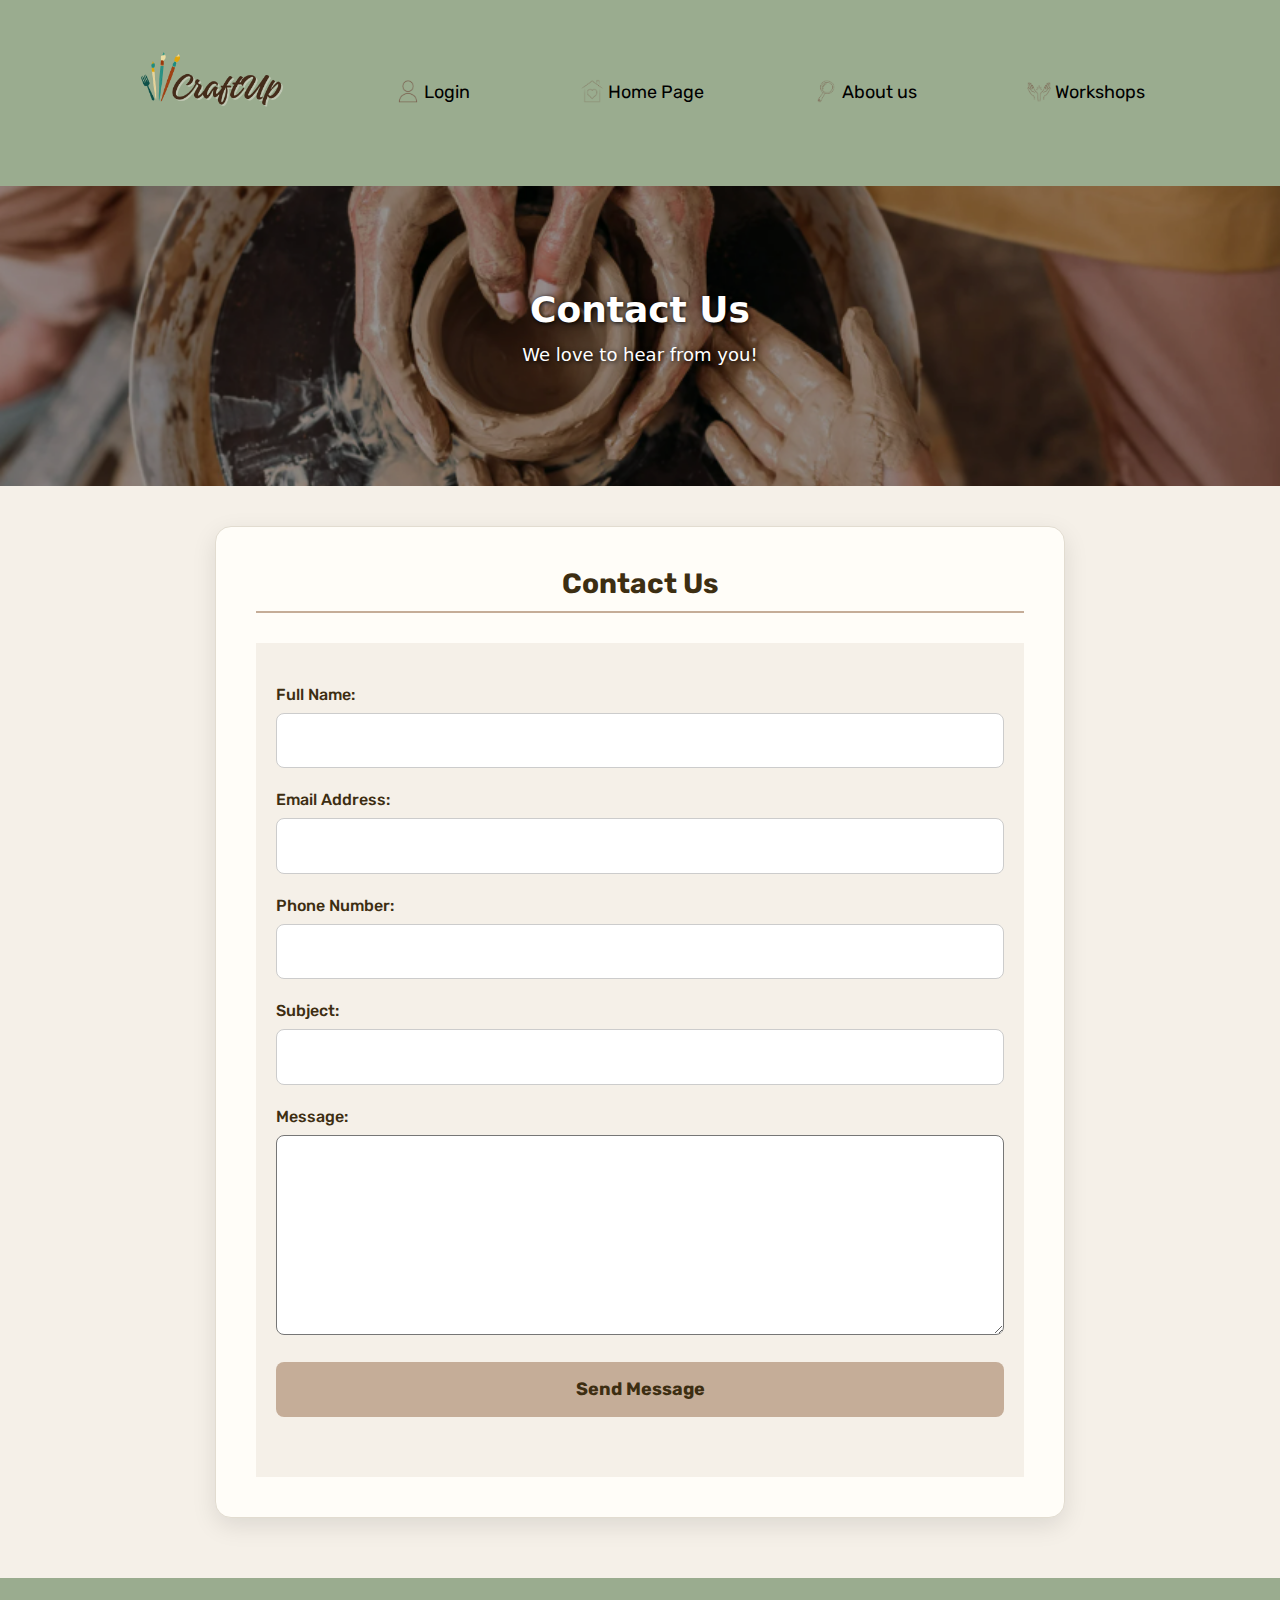
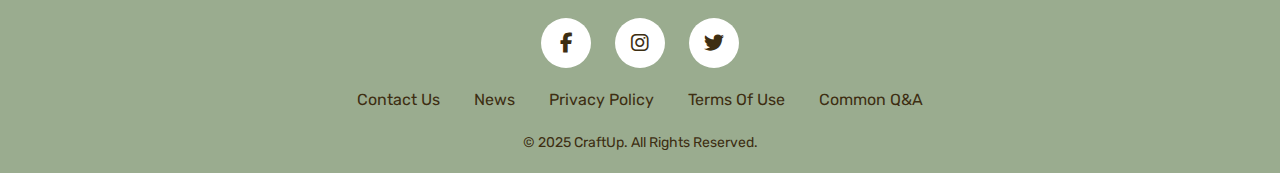
<file: ContactUs.html>
<!DOCTYPE html>
<html lang="en">
  <head>
    <meta charset="UTF-8" />
    <meta name="viewport" content="width=device-width, initial-scale=1.0" />
    <title>CraftUp | Contact Us</title>

    <link
      href="https://cdn.jsdelivr.net/npm/bootstrap@5.3.2/dist/css/bootstrap.min.css"
      rel="stylesheet"
    />
    <link
      href="https://cdnjs.cloudflare.com/ajax/libs/font-awesome/6.4.0/css/all.min.css"
      rel="stylesheet"
    />

    <!-- Styles -->
    <link rel="stylesheet" href="styles.css" />
    <link rel="stylesheet" href="RegisterStyles.css" />

    <!-- Font -->
    <link rel="preconnect" href="https://fonts.googleapis.com" />
    <link rel="preconnect" href="https://fonts.gstatic.com" crossorigin />
    <link
      href="https://fonts.googleapis.com/css2?family=Rubik:wght@300;400;500;700;900&display=swap"
      rel="stylesheet"
    />
  </head>

  <body>
    <div class="menu">
      <div class="logo" style="order: 1">
        <img src="images/CraftUp.png" width="100" height="100" alt="Logo" />
      </div>
      <div class="workshops" style="order: 5">
        <a href="WorkshopsPage.html">
          <img src="images/Workshop.png" width="30" height="30" alt="סדנאות" />
          <span>Workshops</span>
        </a>
      </div>
      <div class="aboutus" style="order: 4">
        <a href="AboutUs.html">
          <img src="images/search.png" width="30" height="30" alt="אודות" />
          <span>About us</span>
        </a>
      </div>
      <div class="home" style="order: 3">
        <a href="index.html">
          <img src="images/Home.png" width="30" height="30" alt="עמוד הבית" />
          <span>Home Page</span>
        </a>
      </div>
      <div class="login" style="order: 2">
        <a href="Login.html">
          <img src="images/Login.png" width="30" height="30" alt="התחברות" />
          <span>Login</span>
        </a>
      </div>
    </div>

    <!-- Header Section -->
    <div class="workshop-header">
      <div class="overlay">
        <h1>Contact Us</h1>
        <p>We love to hear from you!</p>
      </div>
    </div>

    <!-- Contact Us Form -->
    <section class="registration-form">
      <div class="registration-wrapper">
        <h2>Contact Us</h2>

        <div id="messageBox" class="message-box"></div>

        <form novalidate id="contactForm" class="registration-form">
          <div class="cc-full">
            <label for="contactFullName">Full Name:</label>
            <input
              type="text"
              id="contactFullName"
              class="full-width"
              required
            />
          </div>

          <div class="cc-full">
            <label for="contactEmail">Email Address:</label>
            <input type="email" id="contactEmail" class="full-width" required />
          </div>

          <div class="cc-full">
            <label for="contactPhone">Phone Number:</label>
            <input type="tel" id="contactPhone" class="full-width" required />
          </div>

          <div class="cc-full">
            <label for="contactSubject">Subject:</label>
            <input
              type="text"
              id="contactSubject"
              class="full-width"
              required
            />
          </div>

          <div class="cc-full">
            <label for="message">Message:</label>
            <textarea
              id="message"
              class="full-width"
              rows="5"
              required
            ></textarea>
          </div>

          <button type="submit">Send Message</button>
        </form>
      </div>
    </section>

    <footer class="modern-footer">
      <div class="footer-social">
        <a href="#"><i class="fab fa-facebook-f"></i></a>
        <a href="#"><i class="fab fa-instagram"></i></a>
        <a href="#"><i class="fab fa-twitter"></i></a>
      </div>

      <div class="footer-links">
        <a href="ContactUs.html">Contact Us</a>
        <a href="#">News</a>
        <a href="#">Privacy Policy</a>
        <a href="#">Terms Of Use</a>
        <a href="#">Common Q&A</a>
      </div>

      <div class="footer-bottom">
        <p>© 2025 CraftUp. All Rights Reserved.</p>
      </div>
    </footer>

    <script src="https://cdn.jsdelivr.net/npm/bootstrap@5.3.2/dist/js/bootstrap.bundle.min.js"></script>
    <script src="ContactUs.js"></script>
  </body>
</html>
</file>
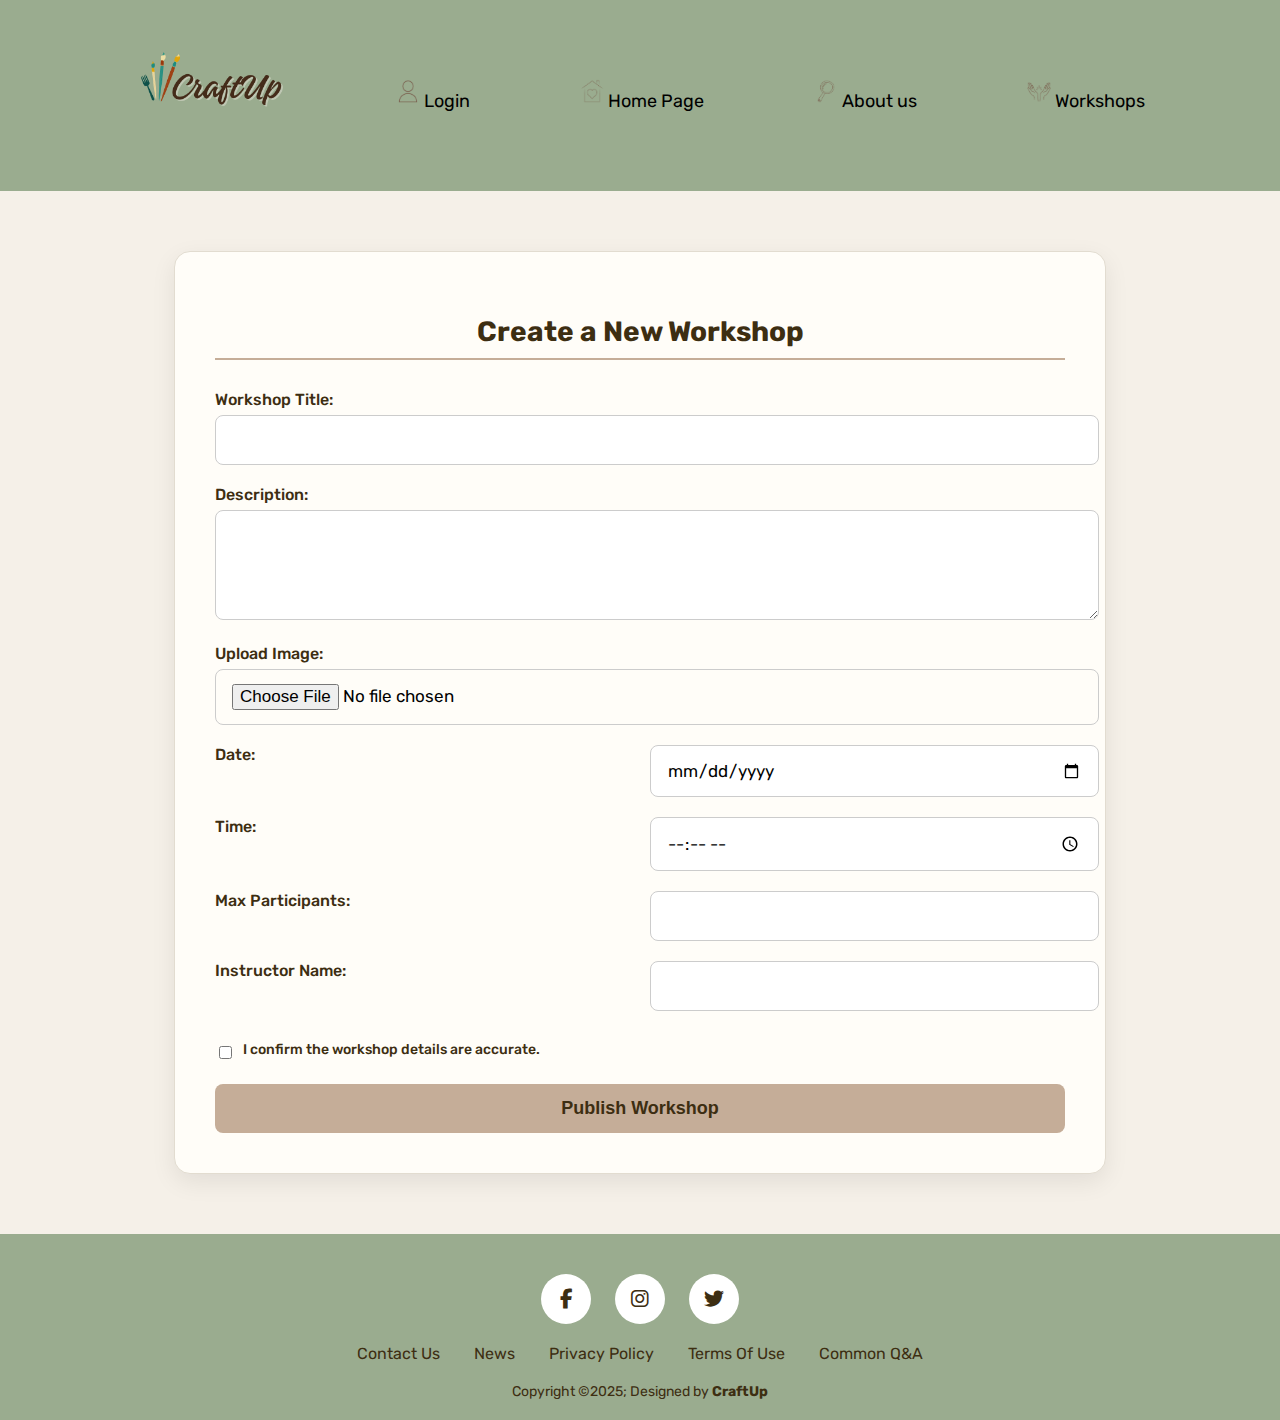
<file: CreateWorkshop.html>
<!DOCTYPE html>
<html lang="en">
  <head>
    <meta charset="UTF-8" />
    <meta name="viewport" content="width=device-width, initial-scale=1.0" />
    <title>CraftUp | Create Workshop</title>

    <link
      rel="stylesheet"
      href="https://cdnjs.cloudflare.com/ajax/libs/font-awesome/6.4.0/css/all.min.css"
    />
    <link rel="stylesheet" href="styles.css" />
    <link rel="stylesheet" href="CreateWorkshop.css" />
    <link
      href="https://fonts.googleapis.com/css2?family=Rubik:wght@300;400;500;700;900&display=swap"
      rel="stylesheet"
    />
  </head>
  <body>
    <div class="menu">
      <div class="logo" style="order: 1">
        <img src="images/CraftUp.png" width="100" height="100" alt="Logo" />
      </div>
      <div class="workshops" style="order: 5">
        <a href="WorkshopsPage.html"
          ><img src="images/Workshop.png" width="30" alt="" />
          <span>Workshops</span></a
        >
      </div>
      <div class="aboutus" style="order: 4">
        <a href="AboutUs.html"
          ><img src="images/search.png" width="30" alt="" />
          <span>About us</span></a
        >
      </div>
      <div class="home" style="order: 3">
        <a href="index.html"
          ><img src="images/Home.png" width="30" alt="" />
          <span>Home Page</span></a
        >
      </div>
      <div class="login" style="order: 2">
        <a href="Login.html"
          ><img src="images/Login.png" width="30" alt="" />
          <span>Login</span></a
        >
      </div>
    </div>

    <!-- Workshop Creation Form -->
    <section class="registration-form">
      <div class="registration-wrapper">
        <h2>Create a New Workshop</h2>
        <form novalidate>
          <div class="cc-full">
            <label for="title">Workshop Title:</label>
            <input type="text" id="title" name="title" required />
          </div>

          <div class="cc-full">
            <label for="description">Description:</label>
            <textarea
              id="description"
              name="description"
              rows="4"
              required
            ></textarea>
          </div>

          <div class="cc-full">
            <label for="image">Upload Image:</label>
            <input type="file" id="image" name="image" />
          </div>

          <label for="date">Date:</label>
          <input type="date" id="date" name="date" required />

          <label for="time">Time:</label>
          <input type="time" id="time" name="time" required />

          <label for="participants">Max Participants:</label>
          <input
            type="number"
            id="participants"
            name="participants"
            min="1"
            required
          />

          <label for="instructor">Instructor Name:</label>
          <input type="text" id="instructor" name="instructor" required />

          <div class="checkbox-label">
            <input type="checkbox" id="confirm" required />
            <label for="confirm"
              >I confirm the workshop details are accurate.</label
            >
          </div>

          <button type="submit">Publish Workshop</button>
        </form>
      </div>
    </section>

    <!-- Footer -->
    <footer class="modern-footer">
      <div class="footer-social">
        <a href="#"><i class="fab fa-facebook-f"></i></a>
        <a href="#"><i class="fab fa-instagram"></i></a>
        <a href="#"><i class="fab fa-twitter"></i></a>
      </div>
      <div class="footer-links">
        <a href="ContactUs.html">Contact Us</a>
        <a href="#">News</a>
        <a href="#">Privacy Policy</a>
        <a href="#">Terms Of Use</a>
        <a href="#">Common Q&A</a>
      </div>
      <div class="footer-bottom">
        <p>Copyright ©2025; Designed by <strong>CraftUp</strong></p>
      </div>
    </footer>

    <script src="create.js"></script>
  </body>
</html>
</file>
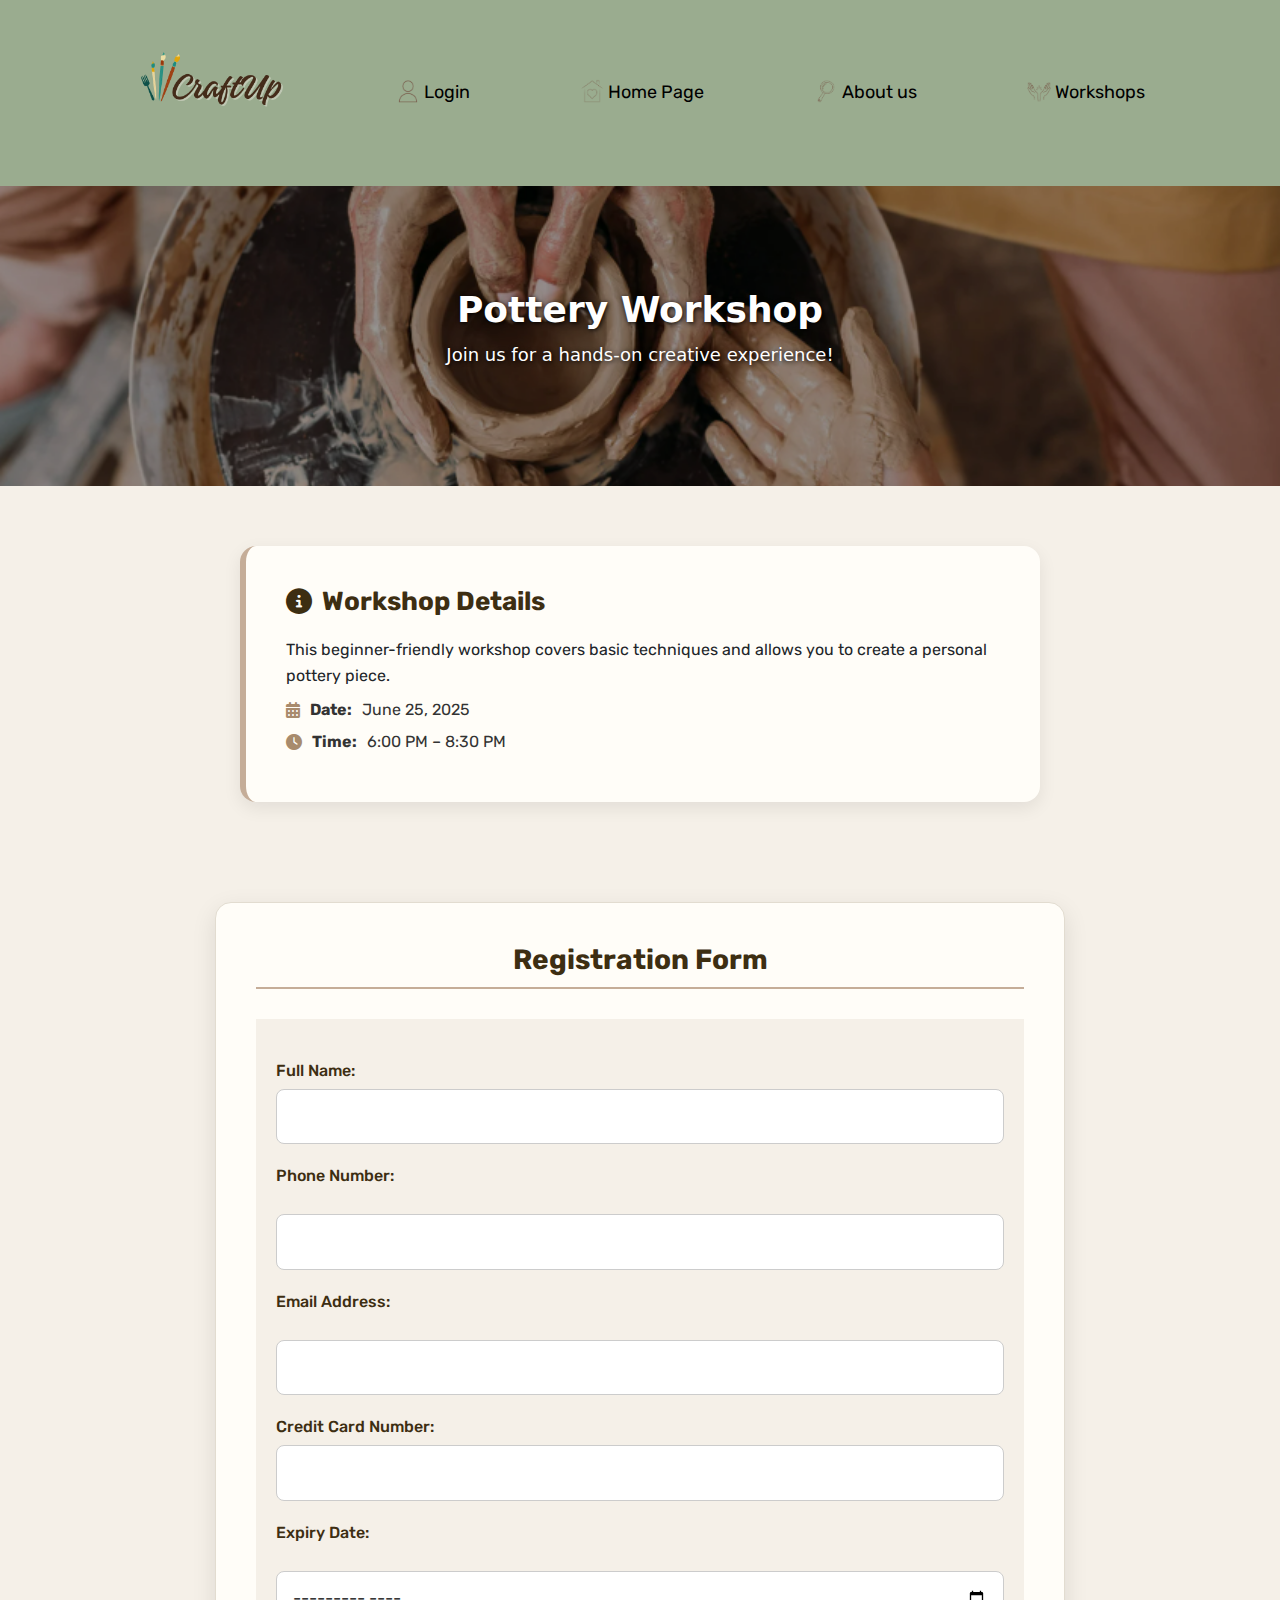
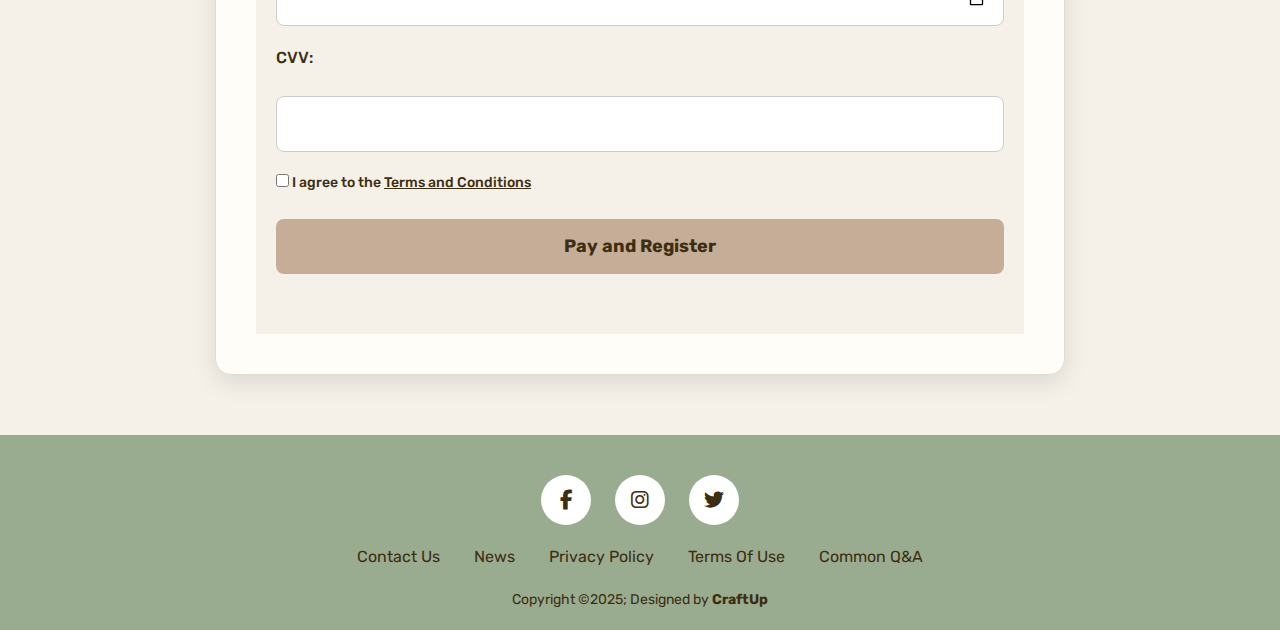
<file: Register.html>
<!DOCTYPE html>
<html lang="en">
  <head>
    <meta charset="UTF-8" />
    <meta name="viewport" content="width=device-width, initial-scale=1.0" />
    <title>CraftUp | Workshop Registration</title>

    <link
      href="https://cdn.jsdelivr.net/npm/bootstrap@5.3.2/dist/css/bootstrap.min.css"
      rel="stylesheet"
    />
    <link
      href="https://cdnjs.cloudflare.com/ajax/libs/font-awesome/6.4.0/css/all.min.css"
      rel="stylesheet"
    />

    <!-- Styles -->
    <link rel="stylesheet" href="styles.css" />
    <link rel="stylesheet" href="RegisterStyles.css" />
    <link
      rel="stylesheet"
      href="https://cdnjs.cloudflare.com/ajax/libs/font-awesome/6.4.0/css/all.min.css"
    />

    <!-- Font -->
    <link rel="preconnect" href="https://fonts.googleapis.com" />
    <link rel="preconnect" href="https://fonts.gstatic.com" crossorigin />
    <link
      href="https://fonts.googleapis.com/css2?family=Rubik:wght@300;400;500;700;900&display=swap"
      rel="stylesheet"
    />
  </head>

  <body>
    <div class="menu">
      <div class="logo" style="order: 1">
        <img src="images/CraftUp.png" width="100" height="100" alt="Logo" />
      </div>
      <div class="workshops" style="order: 5">
        <a href="WorkshopsPage.html">
          <img src="images/Workshop.png" width="30" height="30" alt="סדנאות" />
          <span>Workshops</span>
        </a>
      </div>
      <div class="aboutus" style="order: 4">
        <a href="AboutUs.html">
          <img src="images/search.png" width="30" height="30" alt="אודות" />
          <span>About us</span>
        </a>
      </div>
      <div class="home" style="order: 3">
        <a href="index.html">
          <img src="images/Home.png" width="30" height="30" alt="עמוד הבית" />
          <span>Home Page</span>
        </a>
      </div>
      <div class="login" style="order: 2">
        <a href="Login.html">
          <img src="images/Login.png" width="30" height="30" alt="התחברות" />
          <span>Login</span>
        </a>
      </div>
    </div>
    <!-- Header -->
    <div class="workshop-header">
      <div class="overlay">
        <h1>Pottery Workshop</h1>
        <p>Join us for a hands-on creative experience!</p>
      </div>
    </div>

    <!-- Workshop Info -->
    <section class="workshop-info">
      <div class="info-box">
        <h2><i class="fas fa-info-circle"></i> Workshop Details</h2>
        <p class="description">
          This beginner-friendly workshop covers basic techniques and allows you
          to create a personal pottery piece.
        </p>
        <div class="details-row">
          <p>
            <i class="fas fa-calendar-alt"></i> <strong>Date:</strong> June 25,
            2025
          </p>
          <p>
            <i class="fas fa-clock"></i> <strong>Time:</strong> 6:00 PM – 8:30
            PM
          </p>
        </div>
      </div>
    </section>

    <!-- Registration Form -->
    <section class="registration-form">
      <div class="registration-wrapper">
        <h2>Registration Form</h2>
        <form novalidate class="registration-form">
          <div class="cc-full">
            <label for="fullname">Full Name:</label>
            <input type="text" id="fullName" class="full-width" />
          </div>

          <label for="phone">Phone Number:</label>
          <input type="tel" id="phone" name="phone" required />

          <label for="email">Email Address:</label>
          <input type="email" id="email" name="email" required />

          <div class="cc-full">
            <label for="cardnumber">Credit Card Number:</label>
            <input type="text" id="creditCard" class="full-width" />
          </div>

          <label for="expdate">Expiry Date:</label>
          <input type="month" id="expdate" name="expdate" required />

          <label for="cvv">CVV:</label>
          <input type="text" id="cvv" name="cvv" maxlength="4" required />

          <label class="checkbox-label">
            <input type="checkbox" id="terms" required />
            I agree to the <a href="#">Terms and Conditions</a>
          </label>

          <button type="submit">Pay and Register</button>
        </form>
      </div>
    </section>

    <div id="messageBox" class="message-box"></div>

    <!-- Footer -->
    <footer class="modern-footer">
      <div class="footer-social">
        <a href="#"><i class="fab fa-facebook-f"></i></a>
        <a href="#"><i class="fab fa-instagram"></i></a>
        <a href="#"><i class="fab fa-twitter"></i></a>
      </div>
      <div class="footer-links">
        <a href="ContactUs.html">Contact Us</a>
        <a href="#">News</a>
        <a href="#">Privacy Policy</a>
        <a href="#">Terms Of Use</a>
        <a href="#">Common Q&A</a>
      </div>
      <div class="footer-bottom">
        <p>Copyright ©2025; Designed by <strong>CraftUp</strong></p>
      </div>
    </footer>
    <script src="Register.js"></script>
  </body>
</html>
</file>
<file: styles.css>
body {
  background-color: #e1ddd5;
  width: 100%;
  margin: 0;
}

/* === HEADER MENU === */
.menu {
  display: flex;
  align-items: center;
  justify-content: center;
  gap: 110px; 
  background-color: #9aac8f;
  padding: 10px 20px;
  font-family: "Rubik", sans-serif;
  font-size: 18px;
}

.menu img {
  width: 24px;
  height: 24px;
  margin-bottom: 4px;
}

.menu .logo img {
  width: 150px; 
  height: auto;
  margin-top: 12px; 
}

.menu span {
  color: black;
}

a {
  text-decoration: none;
}

a:hover {
  color: #c5ad98;
  text-decoration: underline;
}

/* === HERO IMAGE + TEXT === */
.cta-section {
  position: relative;
  width: 100%;
  height: auto;
  overflow: hidden;
}

.cta-section img {
  width: 100%;
  height: auto;
  display: block;
}

/* === FOOTER === */
.modern-footer {
  background-color: #9aac8f;
  color: #3d2e12;
  text-align: center;
  padding: 40px 20px 20px;
  font-family: "Rubik", sans-serif;
}

.footer-social {
  margin-bottom: 20px;
}

.footer-social a {
  display: inline-block;
  background-color: #fff;
  color: #3d2e12;
  width: 50px;
  height: 50px;
  line-height: 50px;
  margin: 0 10px;
  border-radius: 50%;
  font-size: 20px;
  transition: all 0.3s ease;
}

.footer-social a:hover {
  background-color: #c5ad98;
  color: white;
}

.footer-links {
  margin-bottom: 20px;
}

.footer-links a {
  color: #3d2e12;
  margin: 0 15px;
  text-decoration: none;
  font-size: 16px;
  transition: color 0.3s ease;
}

.footer-links a:hover {
  color: #c5ad98;
  text-decoration: underline;
}

.footer-bottom p {
  font-size: 14px;
  color: #3d2e12;
  margin: 0;
}

/* === RESPONSIVE === */
@media (max-width: 768px) {
  .menu {
    flex-direction: column;
    gap: 10px;
    padding: 15px;
    text-align: center;
  }

  .menu div {
    order: unset !important;
  }

  .footer-links a {
    display: block;
    margin: 10px 0;
  }

  .footer-social a {
    margin: 10px 5px;
  }
}

.message-box {
  width: 100%;
  padding: 10px;
  margin-bottom: 15px;
  text-align: center;
  font-weight: bold;
  border-radius: 5px;
  display: none;
}

.message-box.success {
  background-color: #d4edda;
  color: #155724;
  border: 1px solid #c3e6cb;
}

.message-box.error {
  background-color: #f8d7da;
  color: #721c24;
  border: 1px solid #f5c6cb;
}

input.error {
  border-color: #721c24;
  background-color: #f8d7da;
}

input.success {
  border-color: #155724;
}
</file>
<file: RegisterStyles.css>
.workshop-header {
  background: url("images/mainphoto.png") center/cover no-repeat;
  height: 300px;
  position: relative;
}

.workshop-header .overlay {
  background-color: rgba(0, 0, 0, 0.4);
  height: 100%;
  display: flex;
  flex-direction: column;
  justify-content: center;
  align-items: center;
  color: white;
  text-shadow: 1px 1px 5px #000;
}

.workshop-header h1 {
  font-size: 36px;
  font-weight: 800;
  margin: 0;
}

.workshop-header p {
  font-size: 18px;
  margin-top: 10px;
}

.workshop-info {
  background-color: #f5f0e8;
  padding: 60px 20px;
  display: flex;
  justify-content: center;
  font-family: "Rubik", sans-serif;
}

.workshop-info h2 {
  font-size: 24px;
  font-weight: 700;
  margin-bottom: 20px;
  color: #3d2e12;
}

.workshop-info p {
  font-size: 16px;
  margin-bottom: 10px;
}

.info-box {
  background-color: #fffdf8;
  padding: 40px;
  max-width: 800px;
  width: 100%;
  border-radius: 16px;
  box-shadow: 0 6px 18px rgba(0, 0, 0, 0.08);
  border-left: 6px solid #c5ad98;
}

.info-box h2 {
  font-size: 26px;
  color: #3d2e12;
  margin-bottom: 20px;
  display: flex;
  align-items: center;
  gap: 10px;
}

.description {
  font-size: 17px;
  margin-bottom: 25px;
  line-height: 1.6;
}

.details-row p {
  margin: 8px 0;
  font-size: 16px;
  color: #333;
  display: flex;
  align-items: center;
  gap: 10px;
}

.details-row i {
  color: #a88b6d;
}
.registration-form {
  background-color: #f5f0e8;
  padding: 40px 20px 60px;
  font-family: "Rubik", sans-serif;
}

.registration-wrapper {
  background-color: #fffdf8;
  max-width: 850px;
  margin: 0 auto;
  padding: 40px;
  border-radius: 16px;
  box-shadow: 0 8px 24px rgba(0, 0, 0, 0.1);
  border: 1px solid #e2dcd0;
}

.registration-wrapper h2 {
  text-align: center;
  margin-bottom: 30px;
  font-size: 28px;
  font-weight: 700;
  color: #3d2e12;
  border-bottom: 2px solid #c5ad98;
  padding-bottom: 10px;
}

.registration-wrapper form {
  display: grid;
  grid-template-columns: 1fr 1fr;
  gap: 20px;
}

.registration-wrapper label {
  font-weight: 500;
  margin-bottom: 6px;
  display: block;
  color: #3d2e12;
}

.registration-wrapper input[type="text"],
.registration-wrapper input[type="email"],
.registration-wrapper input[type="tel"],
.registration-wrapper input[type="month"] {
  width: 100%;
  padding: 14px 16px; 
  font-size: 17px; 
  border: 1px solid #ccc;
  border-radius: 8px;
  font-family: "Rubik", sans-serif;
  transition: border-color 0.2s;
}

.registration-wrapper input:focus {
  border-color: #c5ad98;
  outline: none;
}

.cc-full {
  grid-column: 1 / 3;
}

.checkbox-label {
  grid-column: 1 / 3;
  font-size: 14px;
  display: flex;
  align-items: center;
  gap: 8px;
}

.checkbox-label a {
  color: #3d2e12;
  text-decoration: underline;
}

.checkbox-label a:hover {
  color: #a88b6d;
}

.registration-wrapper button {
  grid-column: 1 / 3;
  padding: 14px;
  background-color: #c5ad98;
  color: #3d2e12;
  border: none;
  border-radius: 8px;
  font-weight: bold;
  font-size: 18px;
  cursor: pointer;
  transition: 0.3s;
}

.registration-wrapper button:hover {
  background-color: #a88b6d;
  color: white;
}

.registration-wrapper form {
  display: flex;
  flex-direction: column;
  gap: 20px;
}

.registration-wrapper .full-width {
  grid-column: 1 / 3;
}

#contactForm textarea {
  min-height: 200px;
  max-height: 400px;
  width: 100%; 
  max-width: 800px; 
  padding: 12px;
  resize: vertical;
  font-size: 16px;
  border-radius: 8px;
}

/* Mobile Responsive */
@media (max-width: 600px) {
  .registration-wrapper form {
    grid-template-columns: 1fr;
  }

  .cc-full,
  .registration-wrapper button,
  .checkbox-label {
    grid-column: 1 / 2;
  }
}
</file>
<file: CreateWorkshop.css>
body {
  background-color: #f5f0e8;
  font-family: "Rubik", sans-serif;
  margin: 0;
}

.registration-form {
  background-color: #f5f0e8;
  padding: 60px 20px;
}

.registration-wrapper {
  background-color: #fffdf8;
  max-width: 850px;
  margin: 0 auto;
  padding: 40px;
  border-radius: 16px;
  box-shadow: 0 8px 24px rgba(0, 0, 0, 0.08);
  border: 1px solid #e2dcd0;
}


.registration-wrapper h2 {
  text-align: center;
  margin-bottom: 30px;
  font-size: 28px;
  font-weight: 700;
  color: #3d2e12;
  border-bottom: 2px solid #c5ad98;
  padding-bottom: 10px;
}

.registration-wrapper form {
  display: grid;
  grid-template-columns: 1fr 1fr;
  gap: 20px;
}

.registration-wrapper label {
  font-weight: 500;
  margin-bottom: 6px;
  display: block;
  color: #3d2e12;
}

.registration-wrapper input[type="text"],
.registration-wrapper input[type="email"],
.registration-wrapper input[type="number"],
.registration-wrapper input[type="date"],
.registration-wrapper input[type="time"],
.registration-wrapper input[type="file"],
.registration-wrapper textarea {
  width: 100%;
  padding: 14px 16px;
  font-size: 17px;
  border: 1px solid #ccc;
  border-radius: 8px;
  font-family: "Rubik", sans-serif;
  transition: border-color 0.2s;
}

.registration-wrapper input:focus,
.registration-wrapper textarea:focus {
  border-color: #c5ad98;
  outline: none;
}

.cc-full {
  grid-column: 1 / 3;
}

.checkbox-label {
  grid-column: 1 / 3;
  font-size: 14px;
  display: flex;
  align-items: center;
  gap: 8px;
  margin-top: 10px;
}


.registration-wrapper button {
  grid-column: 1 / 3;
  padding: 14px;
  background-color: #c5ad98;
  color: #3d2e12;
  border: none;
  border-radius: 8px;
  font-weight: bold;
  font-size: 18px;
  cursor: pointer;
  transition: 0.3s;
}

.registration-wrapper button:hover {
  background-color: #a88b6d;
  color: white;
}


@media (max-width: 600px) {
  .registration-wrapper form {
    grid-template-columns: 1fr;
  }

  .cc-full,
  .registration-wrapper button,
  .checkbox-label {
    grid-column: 1 / 2;
  }
}
.error {
  border: 1px solid red;
}

.error-message {
  font-size: 0.9em;
  color: red;
}
</file>
